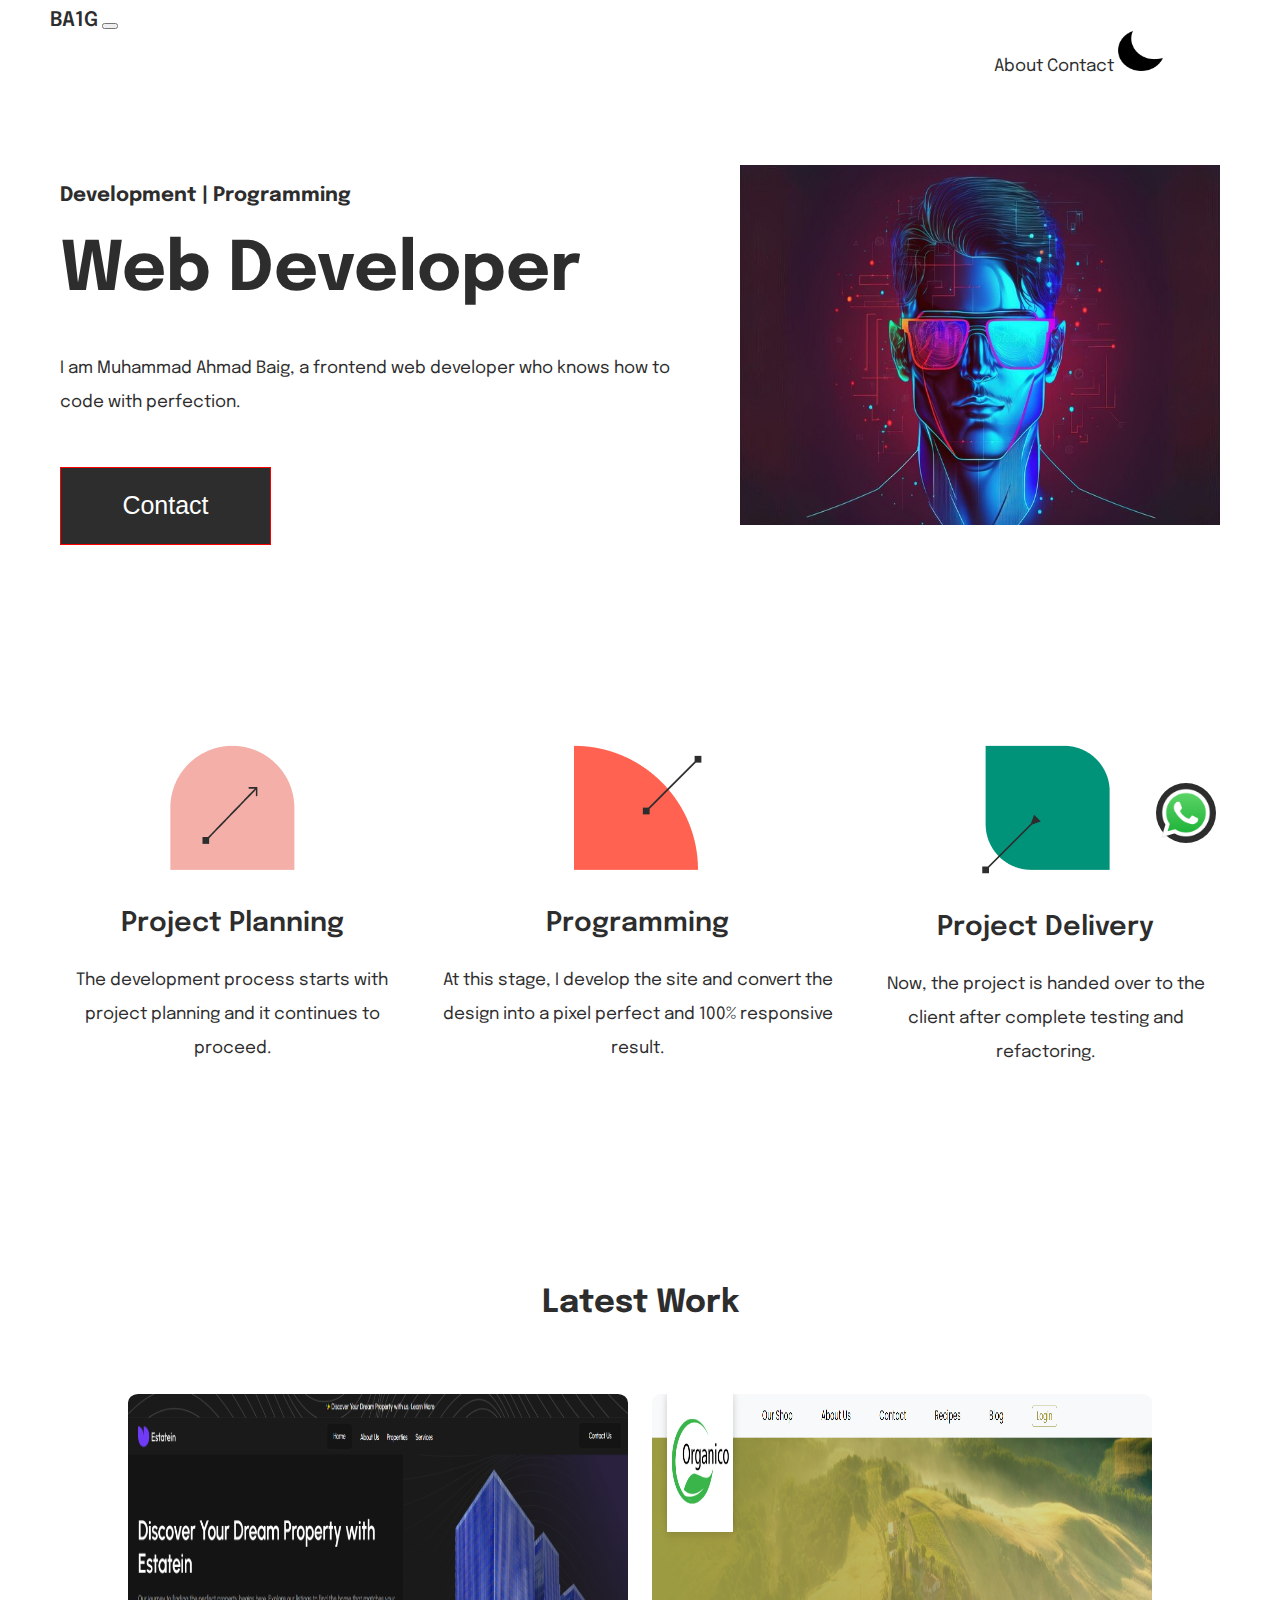
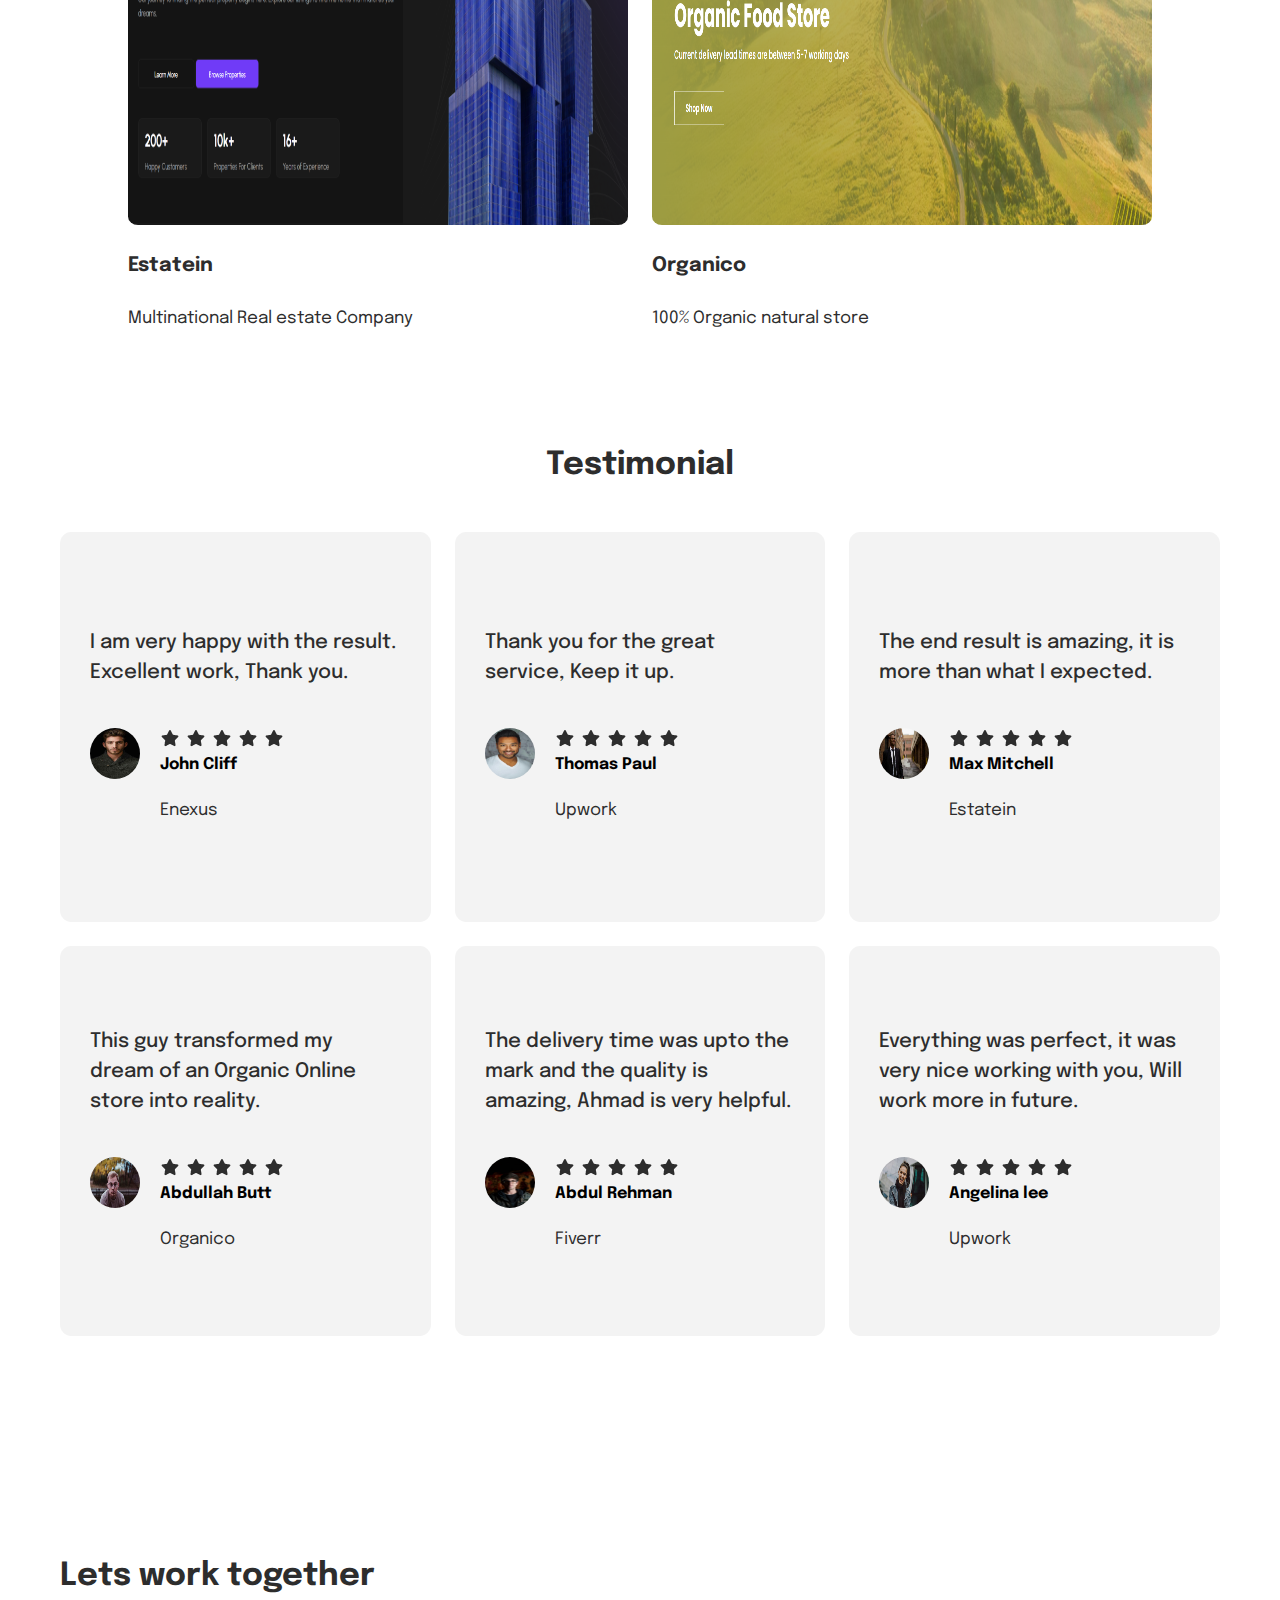
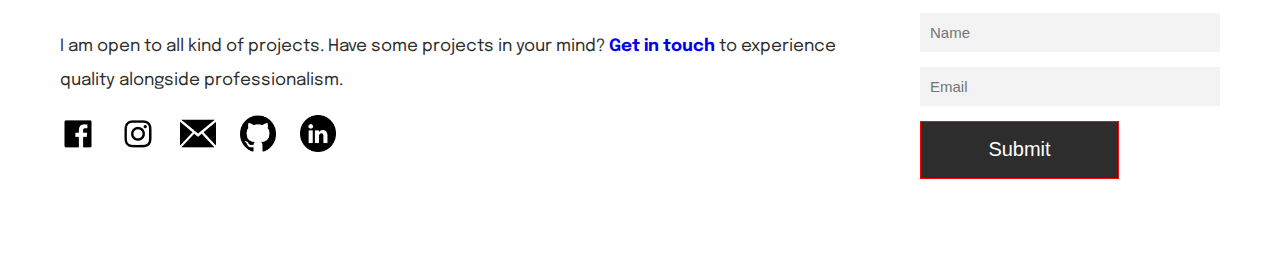
<file: index.html>
<!DOCTYPE >
<html lang="en">
  <head>
    <meta charset="UTF-8" />
    <meta name="viewport" content="width=device-width, initial-scale=1.0" />
    <title>BA1G</title>

    <meta name="google" content="notranslate" />
    <meta http-equiv="Content-Language" content="en" />

    <link rel="shortcut icon" href="favicon.ico" type="image/x-icon" />
    <link
      href="https://cdn.jsdelivr.net/npm/bootstrap@5.3.0/dist/css/bootstrap.min.css"
      rel="stylesheet"
      integrity="sha384-9ndCyUaIbzAi2FUVXJi0CjmCapSmO7SnpJef0486qhLnuZ2cdeRhO02iuK6FUUVM"
      crossorigin="anonymous"
    />

    <script
      src="https://cdnjs.cloudflare.com/ajax/libs/wow/1.1.2/wow.min.js"
      integrity="sha512-Eak/29OTpb36LLo2r47IpVzPBLXnAMPAVypbSZiZ4Qkf8p/7S/XRG5xp7OKWPPYfJT6metI+IORkR5G8F900+g=="
      crossorigin="anonymous"
      referrerpolicy="no-referrer"
    ></script>
    <link
      rel="stylesheet"
      href="https://cdnjs.cloudflare.com/ajax/libs/animate.css/4.1.1/animate.min.css"
    />

    <link rel="stylesheet" href="styles.css" />

    <link rel="preconnect" href="https://fonts.googleapis.com" />
    <link rel="preconnect" href="https://fonts.gstatic.com" crossorigin />
    <link
      href="https://fonts.googleapis.com/css2?family=Epilogue:ital,wght@0,100;0,200;0,300;0,400;0,500;0,600;0,700;0,800;0,900;1,100;1,200;1,300;1,400;1,500;1,600;1,700;1,800;1,900&display=swap"
      rel="stylesheet"
    />
  </head>

  <body>
    <nav class="navbar navbar-expand-lg">
      <div class="container-fluid navbar-site">
        <a class="navbar-brand nav-logo" href="index.html">BA1G</a>
        <button
          class="navbar-toggler"
          type="button"
          data-bs-toggle="collapse"
          data-bs-target="#navbarNavAltMarkup"
          aria-controls="navbarNavAltMarkup"
          aria-expanded="false"
          aria-label="Toggle navigation"
        >
          <span class="navbar-toggler-icon"></span>
        </button>
        <div class="collapse navbar-collapse" id="navbarNavAltMarkup">
          <div class="navbar-nav">
            <a class="nav-link" aria-current="page" href="about.html">About</a>
            <a class="nav-link" href="contact.html">Contact</a>
            <img class="sun-moon nav-link" src="moon.png" alt="" />
          </div>
        </div>
      </div>
    </nav>

    <div class="site">
      <!--ABOUT -->

      <div class="contact-icon-fixed">
        <a href="https://api.whatsapp.com/send?phone=923114509863">
          <img class="whatsapp-icon" src="whatsapp.png" alt="" />
        </a>
      </div>

      <div class="flex-container about-container margin-top-30">
        <div class="flex-item wow animate__animated animate__fadeIn">
          <h3 class="header-h3">Development | Programming</h3>

          <h1 class="header-h1">Web Developer</h1>

          <p>
            I am Muhammad Ahmad Baig, a frontend web developer who knows how to
            code with perfection.
          </p>

          <a href="contact.html"><button class="header-btn">Contact</button></a>
        </div>

        <div class="flex-item">
          <div
            class="about-img header-img wow animate__animated animate__fadeIn"
          >
            <img class="header-img" src="img-new.jpg" alt="" />
          </div>
        </div>
      </div>

      <div class="flex-container skill-container margin-top-200">
        <div class="flex-item skill-div wow animate__animated animate__fadeIn">
          <img src="skill-icon-1.png" alt="" />
          <h3 class="skill-h3">Project Planning</h3>
          <p>
            The development process starts with project planning and it
            continues to proceed.
          </p>
        </div>

        <div class="flex-item skill-div wow animate__animated animate__fadeIn">
          <img src="skill-icon-2.png" alt="" />
          <h3 class="skill-h3">Programming</h3>
          <p>
            At this stage, I develop the site and convert the design into a
            pixel perfect and 100% responsive result.
          </p>
        </div>

        <div class="flex-item skill-div wow animate__animated animate__fadeIn">
          <img src="skill-icon-3.png" alt="" />
          <h3 class="skill-h3">Project Delivery</h3>
          <p>
            Now, the project is handed over to the client after complete testing
            and refactoring.
          </p>
        </div>
      </div>

      <!-- WORK -->

      <h3
        class="h3-work-testimonial margin-top-200 wow animate__animated animate__fadeIn"
      >
        Latest Work
      </h3>

      <div class="flex-container work-house">
        <div class="flex-container work-container">
          <a href="https://ba1g.github.io/Estatein/">
            <div
              class="flex-item work-img wow animate__animated animate__fadeIn"
            >
              <img class="work-img" src="Screenshot (1).png" alt="" />

              <h4 class="work-h4">Estatein</h4>
              <p>Multinational Real estate Company</p>
            </div>
          </a>

          <a href="https://ba1g.github.io/organico-by-BA1G/">
            <div
              class="flex-item work-img wow animate__animated animate__fadeIn"
            >
              <img class="work-img" src="Screenshot (2).png" alt="" />

              <h4 class="work-h4">Organico</h4>
              <p>100% Organic natural store</p>
            </div>
          </a>
        </div>

        <!-- <div class="flex-container work-container">








            </div> -->
      </div>

      <!-- TESTIMONIAL -->

      <h3
        class="h3-work-testimonial margin-top-200 wow animate__animated animate__fadeIn"
      >
        Testimonial
      </h3>

      <div class="flex-container testimonial-container">
        <div
          class="flex-item Testimonial-div wow animate__animated animate__fadeIn"
        >
          <p class="Testimonial-p">
            I am very happy with the result. Excellent work, Thank you.
          </p>

          <div class="flex-container client-detail-div">
            <div class="flex-item test-client-img">
              <img class="test-client-img" src="client-img-1.jpg" alt="" />
            </div>

            <div class="flex-item">
              <img src="Stars-testimonial.png" alt="" />
              <h4 class="h4-testimonial">John Cliff</h4>
              <p class="p-testimonial">Enexus</p>
            </div>
          </div>
        </div>

        <div
          class="flex-item Testimonial-div wow animate__animated animate__fadeIn"
        >
          <p class="Testimonial-p">
            Thank you for the great service, Keep it up.
          </p>

          <div class="flex-container client-detail-div">
            <div class="flex-item test-client-img">
              <img class="test-client-img" src="client-img-2.jpg" alt="" />
            </div>

            <div class="flex-item">
              <img src="Stars-testimonial.png" alt="" />
              <h4 class="h4-testimonial">Thomas Paul</h4>
              <p class="p-testimonial">Upwork</p>
            </div>
          </div>
        </div>

        <div
          class="flex-item Testimonial-div wow animate__animated animate__fadeIn"
        >
          <p class="Testimonial-p">
            The end result is amazing, it is more than what I expected.
          </p>

          <div class="flex-container client-detail-div">
            <div class="flex-item test-client-img">
              <img class="test-client-img" src="client-img-3.jpg" alt="" />
            </div>

            <div class="flex-item">
              <img src="Stars-testimonial.png" alt="" />
              <h4 class="h4-testimonial">Max Mitchell</h4>
              <p class="p-testimonial">Estatein</p>
            </div>
          </div>
        </div>
      </div>

      <div class="flex-container testimonial-container">
        <div
          class="flex-item Testimonial-div wow animate__animated animate__fadeIn"
        >
          <p class="Testimonial-p">
            This guy transformed my dream of an Organic Online store into
            reality.
          </p>

          <div class="flex-container client-detail-div">
            <div class="flex-item test-client-img">
              <img class="test-client-img" src="client-img-4.jpg" alt="" />
            </div>

            <div class="flex-item">
              <img src="Stars-testimonial.png" alt="" />
              <h4 class="h4-testimonial">Abdullah Butt</h4>
              <p class="p-testimonial">Organico</p>
            </div>
          </div>
        </div>

        <div
          class="flex-item Testimonial-div wow animate__animated animate__fadeIn"
        >
          <p class="Testimonial-p">
            The delivery time was upto the mark and the quality is amazing,
            Ahmad is very helpful.
          </p>

          <div class="flex-container client-detail-div">
            <div class="flex-item test-client-img{">
              <img class="test-client-img" src="client-img-5.jpg" alt="" />
            </div>

            <div class="flex-item">
              <img src="Stars-testimonial.png" alt="" />
              <h4 class="h4-testimonial">Abdul Rehman</h4>
              <p class="p-testimonial">Fiverr</p>
            </div>
          </div>
        </div>

        <div
          class="flex-item Testimonial-div wow animate__animated animate__fadeIn"
        >
          <p class="Testimonial-p">
            Everything was perfect, it was very nice working with you, Will work
            more in future.
          </p>

          <div class="flex-container client-detail-div">
            <div class="flex-item test-client-img{">
              <img class="test-client-img" src="client-img-6.jpg" alt="" />
            </div>

            <div class="flex-item">
              <img src="Stars-testimonial.png" alt="" />
              <h4 class="h4-testimonial">Angelina lee</h4>
              <p class="p-testimonial">Upwork</p>
            </div>
          </div>
        </div>
      </div>

      <!-- CONTACT -->

      <div class="flex-container contact-house">
        <div class="flex-item">
          <h3
            class="contact-heading margin-top-200 wow animate__animated animate__fadeIn"
          >
            Lets work together
          </h3>
        </div>

        <div class="flex-container contact-container">
          <div class="flex-item">
            <p class="contact-p wow animate__animated animate__fadeIn">
              I am open to all kind of projects. Have some projects in your
              mind? <strong><a href="contact.html"> Get in touch</a></strong> to
              experience quality alongside professionalism.
            </p>

            <div
              class="flex-container social-logo-container wow animate__animated animate__fadeIn"
            >
              <a href="https://www.facebook.com/ahmad.baig.180/"
                ><img
                  class="social-icons social-icon-1"
                  src="social-logo-2.png"
                  alt=""
              /></a>
              <a href="https://www.instagram.com/_baig1/"
                ><img
                  class="social-icons social-icon-2"
                  src="social-logo-4.png"
                  alt=""
              /></a>
              <a href="mailto:baigahmad589@gmail.com"
                ><img
                  class="social-icons social-icon-3"
                  src="email-icon.png"
                  alt=""
              /></a>
              <a href="https://github.com/BA1G"
                ><img
                  class="social-icons social-icon-4"
                  src="github-icon.png"
                  alt=""
              /></a>
              <a
                href="https://www.linkedin.com/in/muhammad-ahmad-baig-a7930b288/"
                ><img
                  class="social-icons social-icon-5"
                  src="linkedin-icon.png"
                  alt=""
              /></a>
            </div>
          </div>

          <div class="flex-item wow animate__animated animate__fadeIn">
            <form
              class="flex-container name-email-container"
              name="contact"
              netlify
              action="mailto:baigahmad589@gmail.com"
              method="post"
              enctype="text/plain"
            >
              <input
                class="name-email"
                type="text"
                name="Name"
                value=""
                id=""
                placeholder="Name"
              />

              <input
                class="name-email"
                type="email"
                name="Email"
                value=""
                id=""
                placeholder="Email"
              />

              <button type="submit" class="btn-contact">Submit</button>
            </form>
          </div>
        </div>
      </div>
    </div>

    <script
      src="https://cdn.jsdelivr.net/npm/bootstrap@5.3.0/dist/js/bootstrap.bundle.min.js"
      integrity="sha384-geWF76RCwLtnZ8qwWowPQNguL3RmwHVBC9FhGdlKrxdiJJigb/j/68SIy3Te4Bkz"
      crossorigin="anonymous"
    ></script>

    <script src="https://ajax.googleapis.com/ajax/libs/jquery/1.12.4/jquery.min.js"></script>
    <script>
      new WOW().init();
    </script>

    <script src="index.js" charset="UTF-8"></script>
  </body>
</html>
</file>
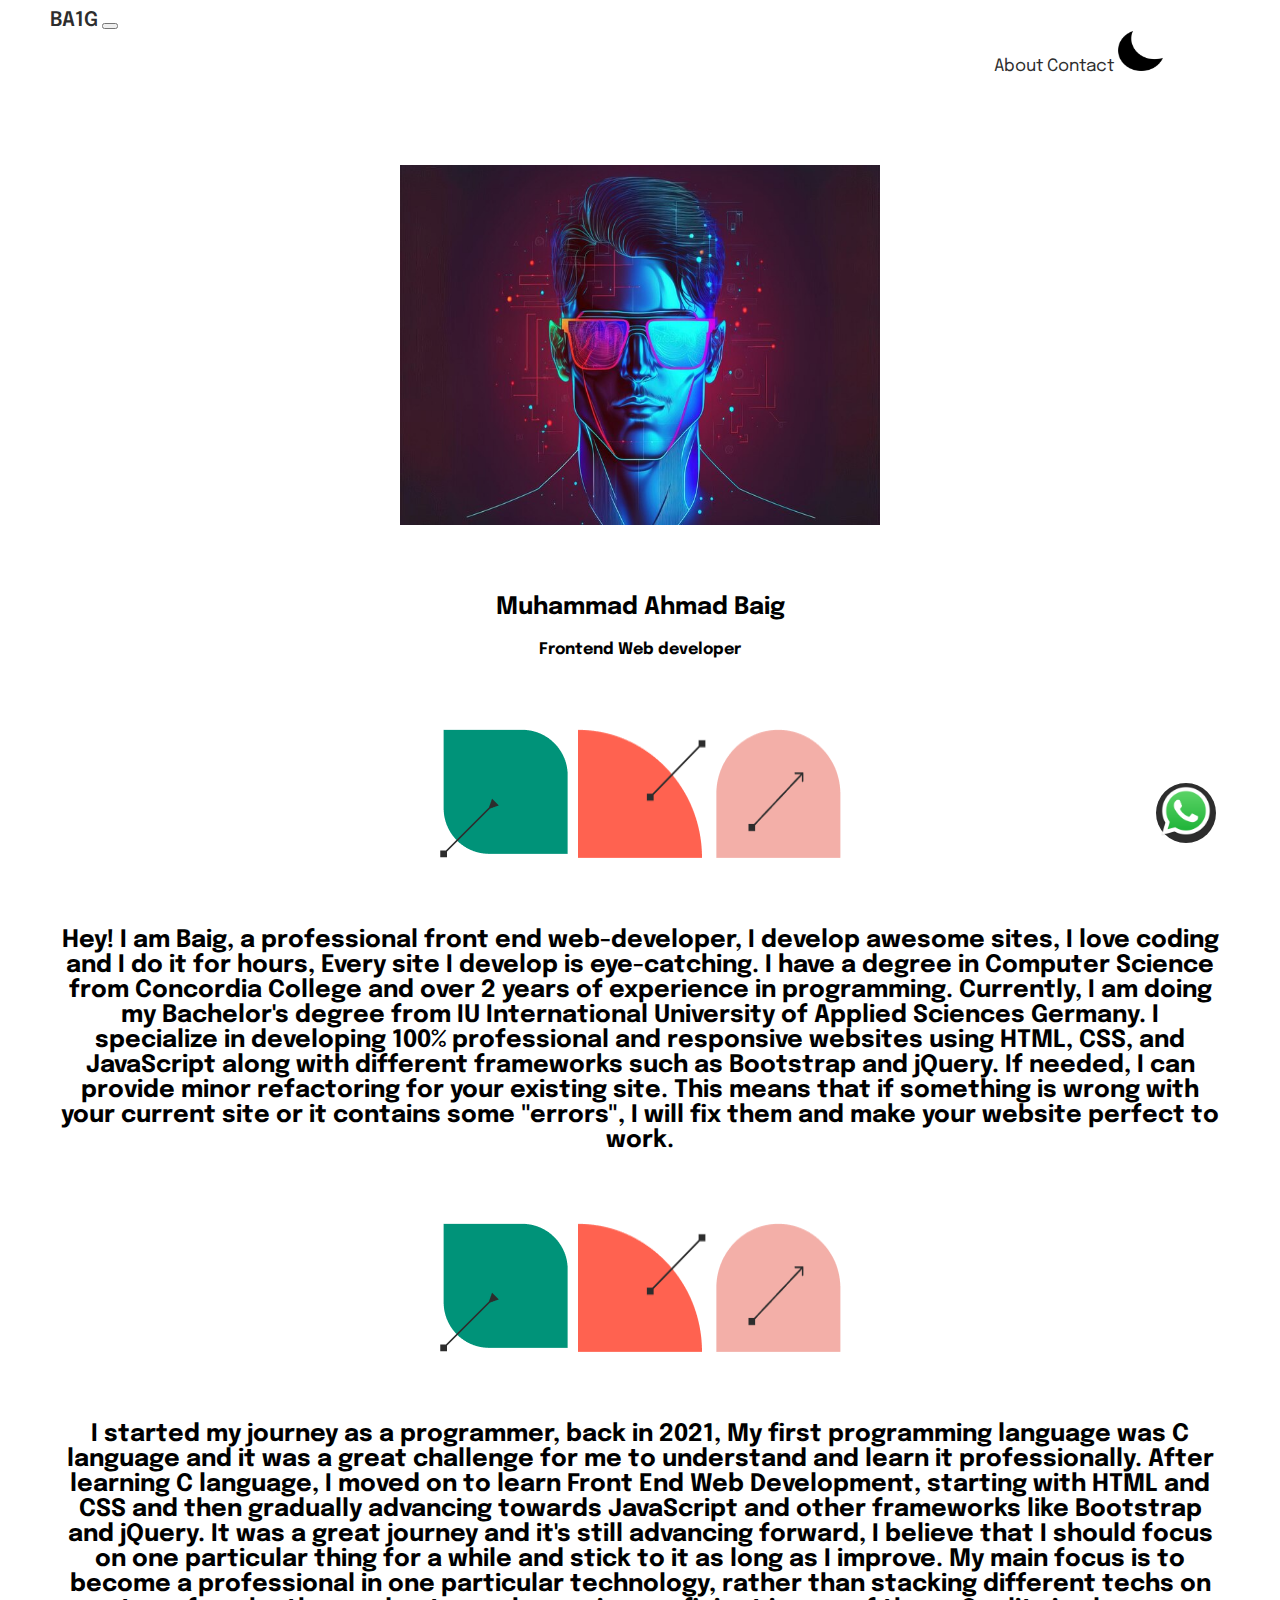
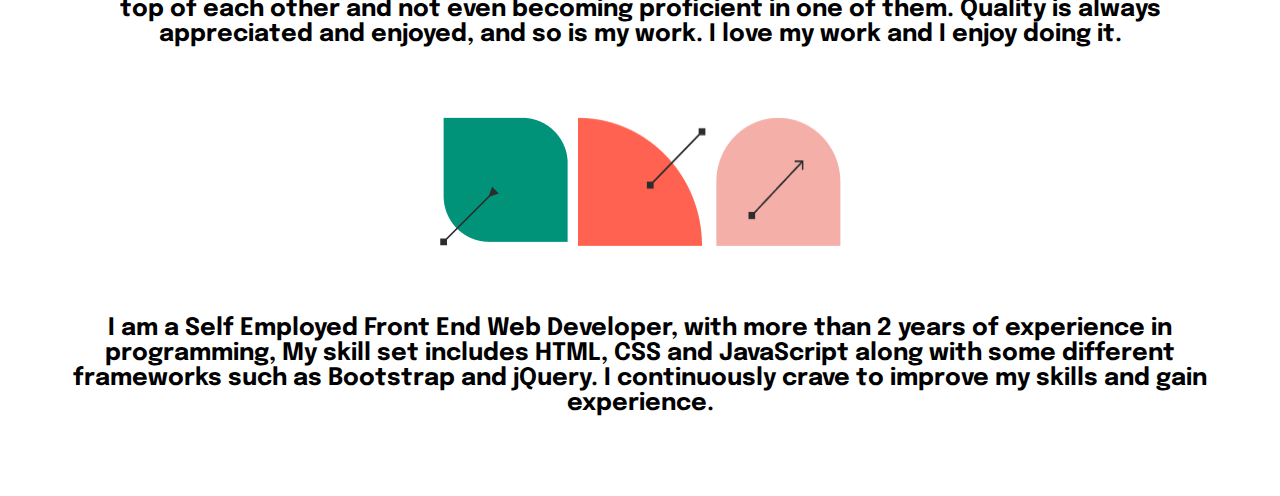
<file: about.html>
<!DOCTYPE html>
<html lang="en">
  <head>
    <meta charset="UTF-8" />
    <meta name="viewport" content="width=device-width, initial-scale=1.0" />
    <meta name="google" content="notranslate" />
    <meta http-equiv="Content-Language" content="en" />
    <title>BA1G</title>
    <link rel="shortcut icon" href="favicon.ico" type="image/x-icon" />

    <link
      href="https://cdn.jsdelivr.net/npm/bootstrap@5.3.0/dist/css/bootstrap.min.css"
      rel="stylesheet"
      integrity="sha384-9ndCyUaIbzAi2FUVXJi0CjmCapSmO7SnpJef0486qhLnuZ2cdeRhO02iuK6FUUVM"
      crossorigin="anonymous"
    />

    <script
      src="https://cdnjs.cloudflare.com/ajax/libs/wow/1.1.2/wow.min.js"
      integrity="sha512-Eak/29OTpb36LLo2r47IpVzPBLXnAMPAVypbSZiZ4Qkf8p/7S/XRG5xp7OKWPPYfJT6metI+IORkR5G8F900+g=="
      crossorigin="anonymous"
      referrerpolicy="no-referrer"
    ></script>
    <link
      rel="stylesheet"
      href="https://cdnjs.cloudflare.com/ajax/libs/animate.css/4.1.1/animate.min.css"
    />

    <link rel="stylesheet" href="styles.css" />

    <link rel="preconnect" href="https://fonts.googleapis.com" />
    <link rel="preconnect" href="https://fonts.gstatic.com" crossorigin />
    <link
      href="https://fonts.googleapis.com/css2?family=Epilogue:ital,wght@0,100;0,200;0,300;0,400;0,500;0,600;0,700;0,800;0,900;1,100;1,200;1,300;1,400;1,500;1,600;1,700;1,800;1,900&display=swap"
      rel="stylesheet"
    />
  </head>

  <body>
    <nav class="navbar navbar-expand-lg">
      <div class="container-fluid navbar-site">
        <a class="navbar-brand nav-logo" href="index.html">BA1G</a>
        <button
          class="navbar-toggler"
          type="button"
          data-bs-toggle="collapse"
          data-bs-target="#navbarNavAltMarkup"
          aria-controls="navbarNavAltMarkup"
          aria-expanded="false"
          aria-label="Toggle navigation"
        >
          <span class="navbar-toggler-icon"></span>
        </button>
        <div class="collapse navbar-collapse" id="navbarNavAltMarkup">
          <div class="navbar-nav">
            <a class="nav-link active" aria-current="page" href="about.html"
              >About</a
            >
            <a class="nav-link" href="contact.html">Contact</a>
            <img class="sun-moon nav-link" src="moon.png" alt="" />
          </div>
        </div>
      </div>
    </nav>

    <div class="site">
      <div class="contact-icon-fixed">
        <a href="https://api.whatsapp.com/send?phone=923114509863">
          <img class="whatsapp-icon" src="whatsapp.png" alt="" />
        </a>
      </div>

      <div class="flex-container About margin-top-30">
        <div
          class="about-img header-img-about wow animate__animated animate__fadeIn"
        >
          <img class="header-img-about" src="img-new.jpg" alt="" />
        </div>

        <div class="flex-item">
          <h2 class="wow animate__animated animate__fadeIn">
            Muhammad Ahmad Baig
          </h2>
          <h4 class="wow animate__animated animate__fadeIn">
            Frontend Web developer
          </h4>
        </div>

        <div
          class="icons-about flex-container wow animate__animated animate__fadeIn"
        >
          <img src="skill-icon-3.png" alt="" />
          <img src="skill-icon-2.png" alt="" />
          <img src="skill-icon-1.png" alt="" />
        </div>

        <div class="flex-item wow animate__animated animate__fadeIn">
          <h2>
            Hey! I am Baig, a professional front end web-developer, I develop
            awesome sites, I love coding and I do it for hours, Every site I
            develop is eye-catching. I have a degree in Computer Science from
            Concordia College and over 2 years of experience in programming.
            Currently, I am doing my Bachelor's degree from IU International
            University of Applied Sciences Germany. I specialize in developing
            100% professional and responsive websites using HTML, CSS, and
            JavaScript along with different frameworks such as Bootstrap and
            jQuery. If needed, I can provide minor refactoring for your existing
            site. This means that if something is wrong with your current site
            or it contains some "errors", I will fix them and make your website
            perfect to work.
          </h2>
        </div>

        <div
          class="icons-about flex-container wow animate__animated animate__fadeIn"
        >
          <img src="skill-icon-3.png" alt="" />
          <img src="skill-icon-2.png" alt="" />
          <img src="skill-icon-1.png" alt="" />
        </div>

        <div class="flex-item wow animate__animated animate__fadeIn">
          <h2>
            I started my journey as a programmer, back in 2021, My first
            programming language was C language and it was a great challenge for
            me to understand and learn it professionally. After learning C
            language, I moved on to learn Front End Web Development, starting
            with HTML and CSS and then gradually advancing towards JavaScript
            and other frameworks like Bootstrap and jQuery. It was a great
            journey and it's still advancing forward, I believe that I should
            focus on one particular thing for a while and stick to it as long as
            I improve. My main focus is to become a professional in one
            particular technology, rather than stacking different techs on top
            of each other and not even becoming proficient in one of them.
            Quality is always appreciated and enjoyed, and so is my work. I love
            my work and I enjoy doing it.
          </h2>
        </div>

        <div
          class="icons-about flex-container wow animate__animated animate__fadeIn"
        >
          <img src="skill-icon-3.png" alt="" />
          <img src="skill-icon-2.png" alt="" />
          <img src="skill-icon-1.png" alt="" />
        </div>

        <div class="flex-item wow animate__animated animate__fadeIn">
          <h2>
            I am a Self Employed Front End Web Developer, with more than 2 years
            of experience in programming, My skill set includes HTML, CSS and
            JavaScript along with some different frameworks such as Bootstrap
            and jQuery. I continuously crave to improve my skills and gain
            experience.
          </h2>
        </div>
      </div>
    </div>

    <script
      src="https://cdn.jsdelivr.net/npm/bootstrap@5.3.0/dist/js/bootstrap.bundle.min.js"
      integrity="sha384-geWF76RCwLtnZ8qwWowPQNguL3RmwHVBC9FhGdlKrxdiJJigb/j/68SIy3Te4Bkz"
      crossorigin="anonymous"
    ></script>

    <script src="https://ajax.googleapis.com/ajax/libs/jquery/1.12.4/jquery.min.js"></script>
    <script>
      new WOW().init();
    </script>

    <script src="index.js" charset="UTF-8"></script>
  </body>
</html>
</file>
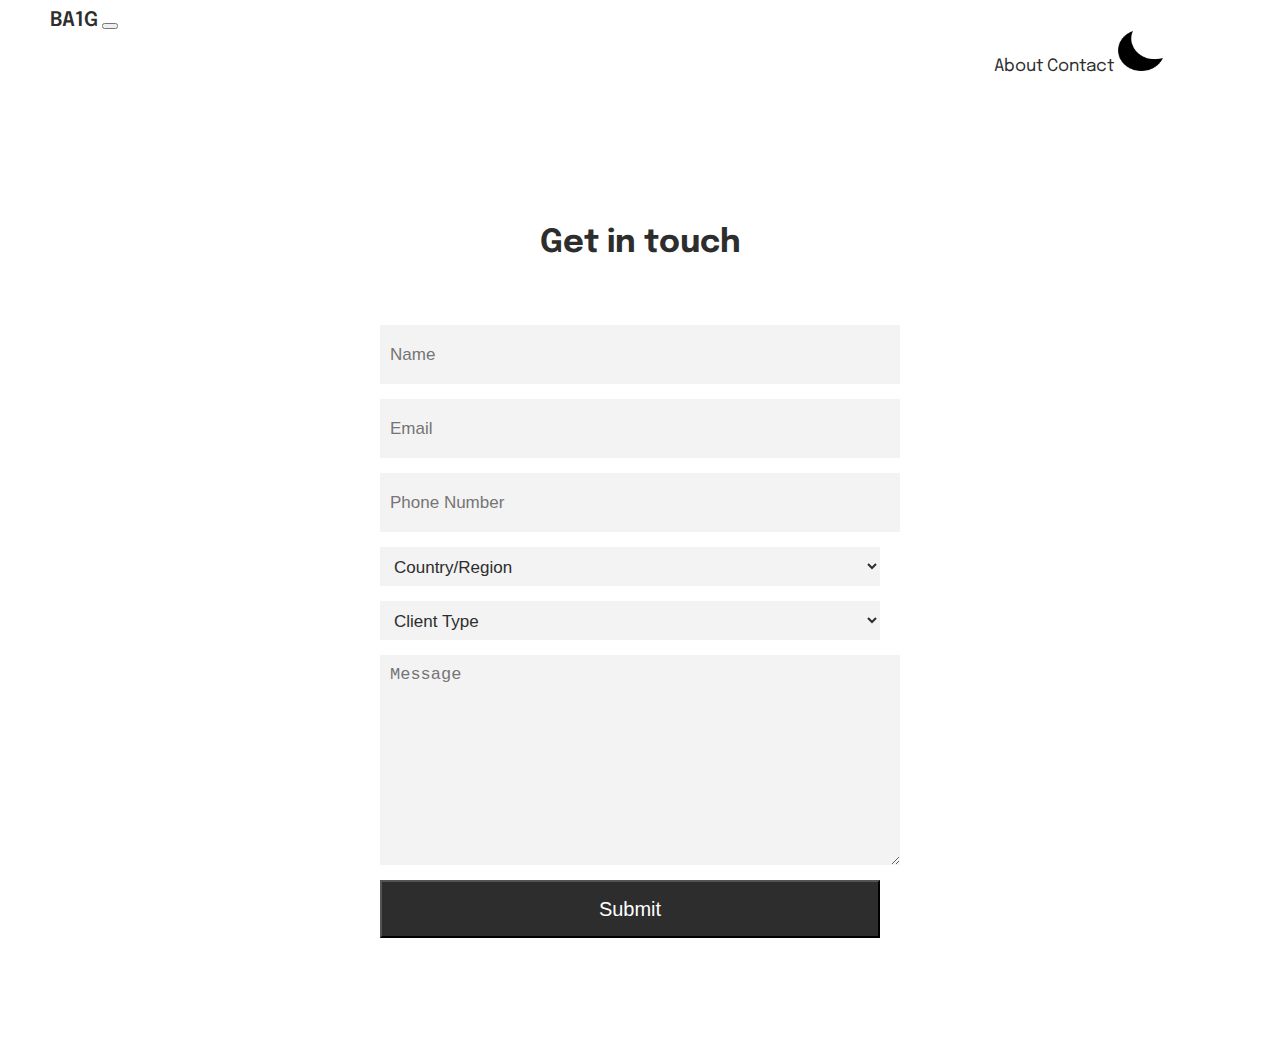
<file: contact.html>
<!DOCTYPE html>
<html lang="en">

<head>
  <meta charset="UTF-8">
  <meta name="viewport" content="width=device-width, initial-scale=1.0">
  <title>BA1G</title>
  <link rel="shortcut icon" href="favicon.ico" type="image/x-icon">

  <meta name="google" content="notranslate">
  <meta http-equiv="Content-Language" content="en">


  <link href="https://cdn.jsdelivr.net/npm/bootstrap@5.3.0/dist/css/bootstrap.min.css" rel="stylesheet"
    integrity="sha384-9ndCyUaIbzAi2FUVXJi0CjmCapSmO7SnpJef0486qhLnuZ2cdeRhO02iuK6FUUVM" crossorigin="anonymous">

  <script src="https://cdnjs.cloudflare.com/ajax/libs/wow/1.1.2/wow.min.js"
    integrity="sha512-Eak/29OTpb36LLo2r47IpVzPBLXnAMPAVypbSZiZ4Qkf8p/7S/XRG5xp7OKWPPYfJT6metI+IORkR5G8F900+g=="
    crossorigin="anonymous" referrerpolicy="no-referrer"></script>
  <link rel="stylesheet" href="https://cdnjs.cloudflare.com/ajax/libs/animate.css/4.1.1/animate.min.css" />


  <link rel="stylesheet" href="styles.css">

  <link rel="preconnect" href="https://fonts.googleapis.com">
  <link rel="preconnect" href="https://fonts.gstatic.com" crossorigin>
  <link
    href="https://fonts.googleapis.com/css2?family=Epilogue:ital,wght@0,100;0,200;0,300;0,400;0,500;0,600;0,700;0,800;0,900;1,100;1,200;1,300;1,400;1,500;1,600;1,700;1,800;1,900&display=swap"
    rel="stylesheet">

</head>

<body>


  <nav class="navbar navbar-expand-lg">
    <div class="container-fluid navbar-site">
      <a class="navbar-brand nav-logo" href="index.html">BA1G</a>
      <button class="navbar-toggler" type="button" data-bs-toggle="collapse" data-bs-target="#navbarNavAltMarkup"
        aria-controls="navbarNavAltMarkup" aria-expanded="false" aria-label="Toggle navigation">
        <span class="navbar-toggler-icon"></span>
      </button>
      <div class="collapse navbar-collapse" id="navbarNavAltMarkup">
        <div class="navbar-nav">
          <a class="nav-link active" aria-current="page" href="about.html">About</a>
          <a class="nav-link" href="contact.html">Contact</a>
          <img class="sun-moon nav-link" src="moon.png" alt="">

        </div>
      </div>
    </div>
  </nav>



  <div class="site">


      </div>

    <div class="flex-container contact-form margin-bottom-100">



      <form class="flex-container name-email-container" name="contact" netlify action="mailto:baigahmad589@gmail.com" method="post"
        enctype="text/plain">

        <h3 class="h3-work-testimonial wow animate__animated animate__fadeIn">Get in touch</h3>

        <input required class="name-email-form wow animate__animated animate__fadeIn" type="text" name="Name" value=""
          id="" placeholder="Name">

        <input required class="name-email-form wow animate__animated animate__fadeIn" type="email" name="Email" value=""
          id="" placeholder="Email">

        <input required class="name-email-form wow animate__animated animate__fadeIn" type="tel" name="Phone" value=""
          id="" placeholder="Phone Number">

        <select class="name-email-form wow animate__animated animate__fadeIn" name="Country" id="">
          <option value="Country/Region">Country/Region</option>
          <option value="Asia">Asia</option>
          <option value="United States">United States</option>
          <option value="United Kingdom">United Kingdom</option>
          <option value="Europe">Europe</option>
          <option value="Australia">Australia</option>
          <option value="Others">Others</option>




        </select>

        <select class="name-email-form wow animate__animated animate__fadeIn" name="Client Type" id="">
          <option value="Client Type">Client Type</option>
          <option value="Individual">Individual</option>
          <option value="Company/Organization">Company/Organization</option>
        </select>

        <textarea class="name-email-msg wow animate__animated animate__fadeIn" name="Message" id="" cols="30" rows="10"
          placeholder="Message"></textarea>

        <button type="submit" class="btn-contact-form">Submit</button>

      </form>


    </div>



  </div>



  <script src="https://cdn.jsdelivr.net/npm/bootstrap@5.3.0/dist/js/bootstrap.bundle.min.js"
    integrity="sha384-geWF76RCwLtnZ8qwWowPQNguL3RmwHVBC9FhGdlKrxdiJJigb/j/68SIy3Te4Bkz"
    crossorigin="anonymous"></script>

  <script src="https://ajax.googleapis.com/ajax/libs/jquery/1.12.4/jquery.min.js"></script>
  <script>
    new WOW().init();
  </script>



  <script src="index.js" charset="UTF-8"></script>

</body>

</html>
</file>
<file: styles.css>
body {
  margin: 0;
  font-family: "Epilogue", sans-serif;
}

.site {
  padding: 60px;
}

:root {
  --animate-duration: 1.5s;
}

.whatsapp-icon {
  width: 50px;
  height: 50px;
}

.contact-icon-fixed {
  position: fixed;
  width: 60px;
  height: 60px;
  display: flex;
  justify-content: center;
  align-items: center;
  background-color: #2d2d2d;
  border-radius: 100%;
  right: 5%;
  top: 87%;
}

.contact-icon-fixed:hover {
  background-color: blue;
}

.sun-moon {
  width: 45px;
  height: 40px;
}

/* IMAGES */

.header-img {
  width: 480px;
  height: 360px;
}

.header-img-about {
  width: 480px;
  height: 360px;
}

.work-img {
  width: 600px;
  height: 431px;
  transition: 0.5s all ease-in-out;
  background-size: 100% 100%;
  border-radius: 2%;
}

.work-img:hover {
  transform: scale(0.99);
}

.test-client-img {
  width: 50px;
  height: 51px;
  border-radius: 100%;
}

.social-icons {
  width: 36px;
  height: 37px;
}

/* LINKS AND BTNS */

a {
  text-decoration: none;
}

button a {
  color: #fff;
}

.site button:hover {
  background-color: blue;
}

/* NAVBAR */

.navbar a:hover {
  color: blue;
}

.navbar {
  padding-right: 50px;
  padding-left: 50px;
  padding-top: 10px;
}

.navbar-nav {
  margin-left: 80%;
}

.nav-logo {
  font-size: 20px;
  font-weight: 600;
  color: #2d2d2d;
}

.nav-link {
  font-size: 17px;
  color: #2d2d2d;
}

/* CONTAINERS */

.flex-container {
  display: flex;
}

.about-container {
  gap: 24px;
  margin: 0px auto;
  justify-content: center;
}

.logo-container {
  gap: 50px;
  margin: 24px auto;
  justify-content: center;
  align-items: center;
}

.skill-container {
  gap: 24px;
  margin: 24px auto;
  justify-content: center;
}

.skill-div {
  text-align: center;
}

.work-house {
  flex-direction: column;
  gap: 100px;
}

.work-container {
  gap: 24px;
  margin: 24px auto;
  justify-content: center;
}

.testimonial-container {
  gap: 24px;
  margin: 24px auto;
  justify-content: center;
  flex-shrink: 0;
}

.contact-container {
  gap: 50px;
  margin: 0px auto 24px auto;
  justify-content: center;
}

.social-logo-container {
  gap: 24px;
}

.name-email-container {
  flex-direction: column;
  gap: 15px;
}

.margin-top-200 {
  margin-top: 200px;
}

.margin-top-30 {
  margin-top: 30px;
}

.margin-top-100 {
  margin-top: 100px;
}

.margin-bottom-100 {
  margin-bottom: 100px;
}

.client-detail-div {
  gap: 20px;
}

/* CONTACT-PG */

.contact-form {
  justify-content: center;
}

.name-email-msg {
  height: auto;
  background-color: #f3f3f3;
  color: #2d2d2d;
  border: #f3f3f3;
  font-size: 17px;
  font-weight: 500;
  padding: 10px;
  width: 500px;
}

.name-email-form {
  background-color: #f3f3f3;
  color: #2d2d2d;
  border: #f3f3f3;
  font-size: 17px;
  font-weight: 500;
  padding: 10px;
  width: 500px;
  height: 39px;
}

.btn-contact-form {
  height: 58px;
  background-color: #2d2d2d;
  color: #fff;
  font-size: 20px;
  width: 500px;
}

.icons-about {
  justify-content: center;
  gap: 10px;
}

/* About-pg */

.About {
  text-align: center;
  flex-direction: column;
  justify-content: center;
  align-items: center;
  gap: 50px;
}

.header-img-div {
  width: 300px;
}

/* WORK-PG */

.work-hire {
  justify-content: center;
  text-align: center;
}

/* GENERAL */

p {
  font-size: 17px;
  color: #2d2d2d;
  line-height: 2;
}

/* HEADER */

.header-h3 {
  font-size: 20px;
  color: #2d2d2d;
}

.header-h1 {
  font-size: 68px;
  color: #2d2d2d;
  margin-top: 30px;
}

.header-btn {
  background-color: #2d2d2d;
  color: white;
  width: 211px;
  height: 78px;
  font-size: 25px;
  margin-top: 30px;
  border: 1px solid red;
}

/* SKILL & WORK & TESTIMONIAL & CONTACT SECTIONS*/

.skill-h3 {
  font-size: 27px;
  color: #2d2d2d;
  margin-top: 40px;
  font-weight: 600;
}

.h3-work-testimonial {
  font-size: 32px;
  color: #2d2d2d;
  text-align: center;
  margin-bottom: 50px;
}

.work-h4 {
  font-size: 20px;
  color: #2d2d2d;
  margin-top: 30px;
}

.Testimonial-p {
  font-size: 20px;
  line-height: 30px;
  font-weight: 500;
  color: #2d2d2d;
}

.Testimonial-div {
  background-color: #f3f3f3;
  padding: 30px;
  width: 394px;
  height: 330px;
  gap: 20px;
  display: flex;
  flex-direction: column;
  justify-content: center;
  border-radius: 3%;
}

.h4-testimonial {
  margin-top: 7px;
}

.contact-heading {
  font-size: 32px;
  color: #2d2d2d;
  margin-bottom: 10px;
}

.name-email {
  background-color: #f3f3f3;
  color: #2d2d2d;
  border: #f3f3f3;
  font-size: 15px;
  padding: 10px;
  width: 300px;
  height: 39px;
}

.btn-contact {
  width: 199px;
  height: 58px;
  background-color: #2d2d2d;
  color: #fff;
  font-size: 20px;
  border: 1px solid red;
}

.contact-house {
  flex-direction: column;
  gap: 10px;
}

/* MEDIA-QUERY */

/* RESPONSIVENESS */

/* 1340px */

@media (max-width: 1300px) {
  .work-img {
    width: 500px;
  }
}

@media (max-width: 1200px) {
  .site {
    padding: 30px;
  }

  .flex-container {
    flex-wrap: wrap;
  }

  .header-img {
    width: 340px;
    height: 360px;
  }

  .header-img-about {
    width: 300px;
    height: 360px;
  }

  .navbar {
    padding-right: 0px;
    padding-left: 0px;
  }

  .navbar-nav {
    margin-left: 70%;
  }

  .about-container {
    gap: 100px;
  }

  .work-container {
    gap: 150px;
  }

  .form {
    justify-self: flex-start;
  }

  .contact-container {
    justify-content: stretch;
  }

  .work-img {
    width: 450px;
  }

  .Testimonial-div {
    width: 450px;
  }

  .name-email-msg {
    width: 300px;
  }

  .name-email-form {
    width: 300px;
  }

  .btn-contact-form {
    width: 300px;
  }
}

@media (max-width: 500px) {
  .work-img {
    width: 350px;
  }

  .Testimonial-div {
    width: 350px;
  }
}

@media (max-width: 400px) {
  .work-img {
    width: 310px;
    height: 340px;
  }

  .Testimonial-div {
    width: 310px;
  }
}

/* DEVELOPED BY BA1G ON 10 FEB 2024 */

/* UPDATED BY BA1G ON 5 MAY 2024 */
</file>
